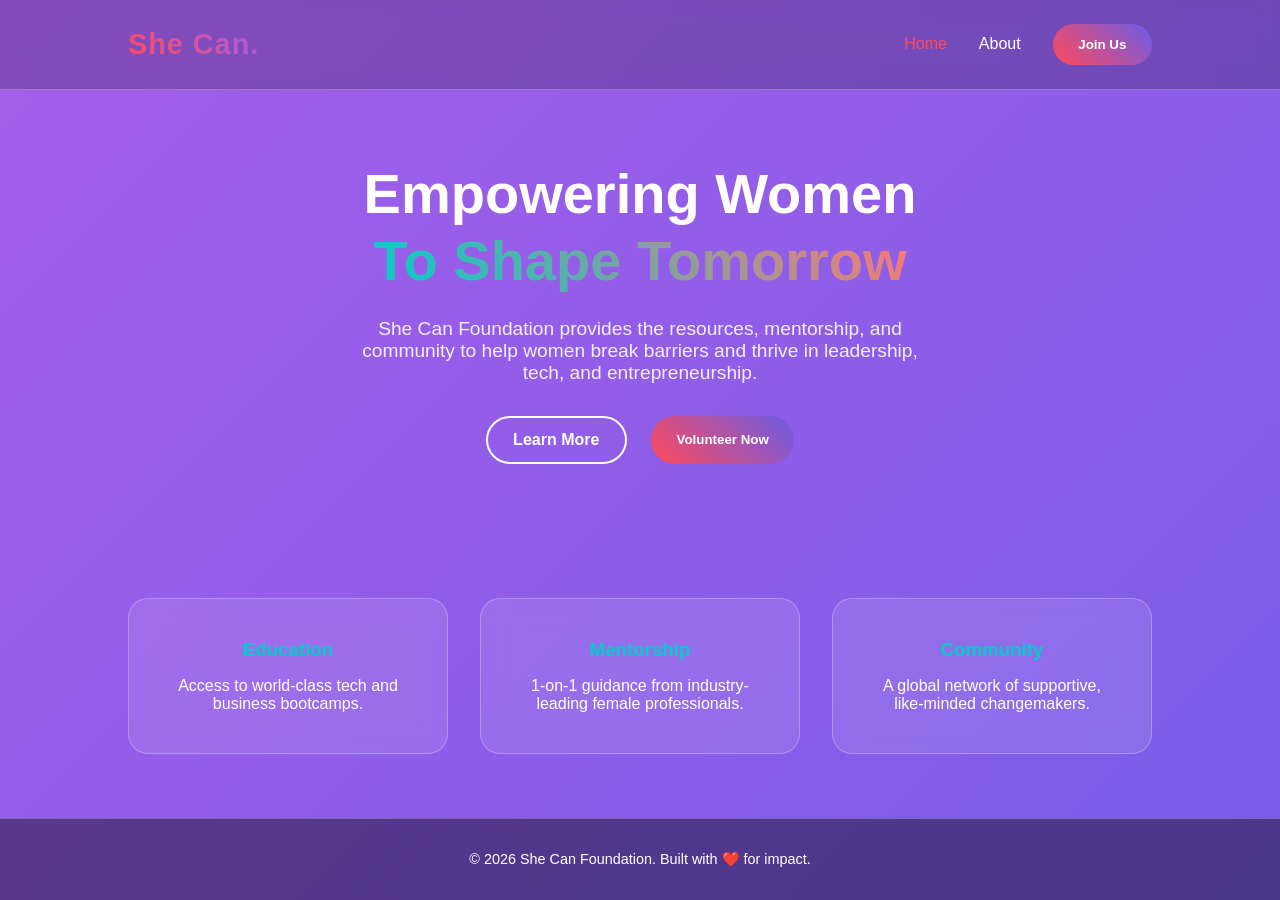
<file: index.html>
<!DOCTYPE html>
<html lang="en">
<head>
    <meta charset="UTF-8">
    <meta name="viewport" content="width=device-width, initial-scale=1.0">
    <title>She Can Foundation | Home</title>
    <link rel="stylesheet" href="style.css">
</head>
<body>
    <div class="live-bg"></div>

    <nav class="navbar">
        <div class="logo">She Can.</div>
        <ul class="nav-links">
            <li><a href="index.html" class="active">Home</a></li>
            <li><a href="about.html">About</a></li>
            <li><button class="btn-primary open-modal">Join Us</button></li>
        </ul>
    </nav>

    <header class="hero">
        <div class="hero-content fade-in">
            <h1>Empowering Women <br><span class="highlight">To Shape Tomorrow</span></h1>
            <p>She Can Foundation provides the resources, mentorship, and community to help women break barriers and thrive in leadership, tech, and entrepreneurship.</p>
            <div class="hero-buttons">
                <a href="about.html" class="btn-secondary">Learn More</a>
                <button class="btn-primary open-modal">Volunteer Now</button>
            </div>
        </div>
    </header>

    <section class="features">
        <div class="card fade-in">
            <h3>Education</h3>
            <p>Access to world-class tech and business bootcamps.</p>
        </div>
        <div class="card fade-in">
            <h3>Mentorship</h3>
            <p>1-on-1 guidance from industry-leading female professionals.</p>
        </div>
        <div class="card fade-in">
            <h3>Community</h3>
            <p>A global network of supportive, like-minded changemakers.</p>
        </div>
    </section>

    <div class="modal" id="joinModal">
        <div class="modal-content">
            <span class="close-btn">&times;</span>
            <h2>Become a Part of the Movement</h2>
            <p>Fill out your details to volunteer or join as a member!</p>
            <form id="joinForm">
                <input type="text" placeholder="Your Name" required>
                <input type="email" placeholder="Your Email" required>
                <button type="submit" class="btn-primary">Submit Application</button>
            </form>
        </div>
    </div>

    <footer>
        <p>&copy; 2026 She Can Foundation. Built with ❤️ for impact.</p>
    </footer>

    <script src="script.js"></script>
</body>
</html>
</file>
<file: style.css>
/* Base Reset & Variables */
* {
    margin: 0;
    padding: 0;
    box-sizing: border-box;
    font-family: 'Segoe UI', Tahoma, Geneva, Verdana, sans-serif;
}

:root {
    --primary-color: #ff4a5a;
    --secondary-color: #6c5ce7;
    --glass-bg: rgba(255, 255, 255, 0.1);
    --glass-border: rgba(255, 255, 255, 0.25);
    --text-color: #ffffff;
}

body {
    color: var(--text-color);
    min-height: 100vh;
    overflow-x: hidden;
    display: flex;
    flex-direction: column;
}

/* 1. Live Animated Background */
.live-bg {
    position: fixed;
    top: 0;
    left: 0;
    width: 100vw;
    height: 100vh;
    z-index: -1;
    background: linear-gradient(-45deg, #2c3e50, #000000, #6c5ce7, #a55eea);
    background-size: 400% 400%;
    animation: gradientAnimation 15s ease infinite;
}

@keyframes gradientAnimation {
    0% { background-position: 0% 50%; }
    50% { background-position: 100% 50%; }
    100% { background-position: 0% 50%; }
}

/* 2. Responsive Navbar */
.navbar {
    display: flex;
    justify-content: space-between;
    align-items: center;
    padding: 1.5rem 10%;
    background: rgba(0, 0, 0, 0.2);
    backdrop-filter: blur(10px);
    border-bottom: 1px solid var(--glass-border);
}

.logo {
    font-size: 1.8rem;
    font-weight: bold;
    letter-spacing: 1px;
    background: linear-gradient(45deg, #ff4a5a, #a55eea);
    -webkit-background-clip: text;
    -webkit-text-fill-color: transparent;
}

.nav-links {
    display: flex;
    list-style: none;
    align-items: center;
    gap: 2rem;
}

.nav-links a {
    color: var(--text-color);
    text-decoration: none;
    font-weight: 500;
    transition: 0.3s;
}

.nav-links a:hover, .nav-links a.active {
    color: var(--primary-color);
}

/* Buttons */
.btn-primary {
    background: linear-gradient(45deg, var(--primary-color), var(--secondary-color));
    color: white;
    border: none;
    padding: 0.8rem 1.6rem;
    border-radius: 30px;
    cursor: pointer;
    font-weight: 600;
    transition: transform 0.2s, box-shadow 0.2s;
}

.btn-primary:hover {
    transform: translateY(-3px);
    box-shadow: 0 10px 20px rgba(108, 92, 231, 0.4);
}

.btn-secondary {
    background: transparent;
    color: white;
    border: 2px solid white;
    padding: 0.8rem 1.6rem;
    border-radius: 30px;
    text-decoration: none;
    font-weight: 600;
    display: inline-block;
    transition: 0.3s;
}

.btn-secondary:hover {
    background: white;
    color: #000;
}

/* 3. Hero Section */
.hero {
    flex: 1;
    display: flex;
    align-items: center;
    justify-content: center;
    padding: 4rem 10%;
    text-align: center;
}

.hero-content h1 {
    font-size: 3.5rem;
    line-height: 1.2;
    margin-bottom: 1.5rem;
}

.highlight {
    background: linear-gradient(45deg, #00cec9, #ff7675);
    -webkit-background-clip: text;
    -webkit-text-fill-color: transparent;
}

.hero-content p {
    font-size: 1.2rem;
    max-width: 600px;
    margin: 0 auto 2rem auto;
    opacity: 0.9;
}

.hero-buttons {
    display: flex;
    gap: 1.5rem;
    justify-content: center;
}

/* 4. Advanced UI - Creative Cards (Glassmorphism) */
.features {
    display: grid;
    grid-template-columns: repeat(auto-fit, minmax(250px, 1fr));
    gap: 2rem;
    padding: 4rem 10%;
}

.card {
    background: var(--glass-bg);
    backdrop-filter: blur(12px);
    border: 1px solid var(--glass-border);
    padding: 2.5rem;
    border-radius: 20px;
    text-align: center;
    transition: transform 0.3s ease;
}

.card:hover {
    transform: translateY(-10px);
}

.card h3 {
    margin-bottom: 1rem;
    color: #00cec9;
}

/* About Page Specific Styles */
.about-section {
    padding: 5rem 10%;
    flex: 1;
}

.about-container {
    display: flex;
    align-items: center;
    gap: 4rem;
    background: var(--glass-bg);
    backdrop-filter: blur(12px);
    border: 1px solid var(--glass-border);
    padding: 3rem;
    border-radius: 20px;
}

.about-text h2 {
    font-size: 2.5rem;
    margin-bottom: 1.5rem;
}

.about-text p {
    margin-bottom: 1rem;
    line-height: 1.6;
    opacity: 0.9;
}

.about-image img {
    width: 100%;
    max-width: 400px;
    border-radius: 15px;
    box-shadow: 0 15px 30px rgba(0,0,0,0.3);
}

/* 5. Animations */
.fade-in {
    opacity: 0;
    transform: translateY(20px);
    animation: fadeInUp 1s forwards;
}

@keyframes fadeInUp {
    to {
        opacity: 1;
        transform: translateY(0);
    }
}

/* 6. Interactive Modal Component */
.modal {
    display: none;
    position: fixed;
    top: 0;
    left: 0;
    width: 100%;
    height: 100%;
    background: rgba(0, 0, 0, 0.7);
    backdrop-filter: blur(5px);
    z-index: 100;
    justify-content: center;
    align-items: center;
}

.modal-content {
    background: #1e1e24;
    padding: 3rem;
    border-radius: 20px;
    width: 90%;
    max-width: 500px;
    position: relative;
    border: 1px solid var(--glass-border);
    text-align: center;
}

.close-btn {
    position: absolute;
    top: 15px;
    right: 20px;
    font-size: 2rem;
    cursor: pointer;
}

#joinForm {
    display: flex;
    flex-direction: column;
    gap: 1rem;
    margin-top: 2rem;
}

#joinForm input {
    padding: 0.8rem;
    border-radius: 8px;
    border: 1px solid #444;
    background: #2d2d35;
    color: white;
}

/* Footer */
footer {
    text-align: center;
    padding: 2rem;
    background: rgba(0, 0, 0, 0.4);
    font-size: 0.9rem;
    border-top: 1px solid var(--glass-border);
}

/* 7. Responsive Design (Mobile Setup) */
@media (max-width: 768px) {
    .navbar {
        padding: 1rem 5%;
    }
    .nav-links {
        gap: 1rem;
    }
    .hero-content h1 {
        font-size: 2.2rem;
    }
    .about-container {
        flex-direction: column;
        text-align: center;
        padding: 2rem;
    }
    .hero-buttons {
        flex-direction: column;
        align-items: center;
    }
}
</file>
